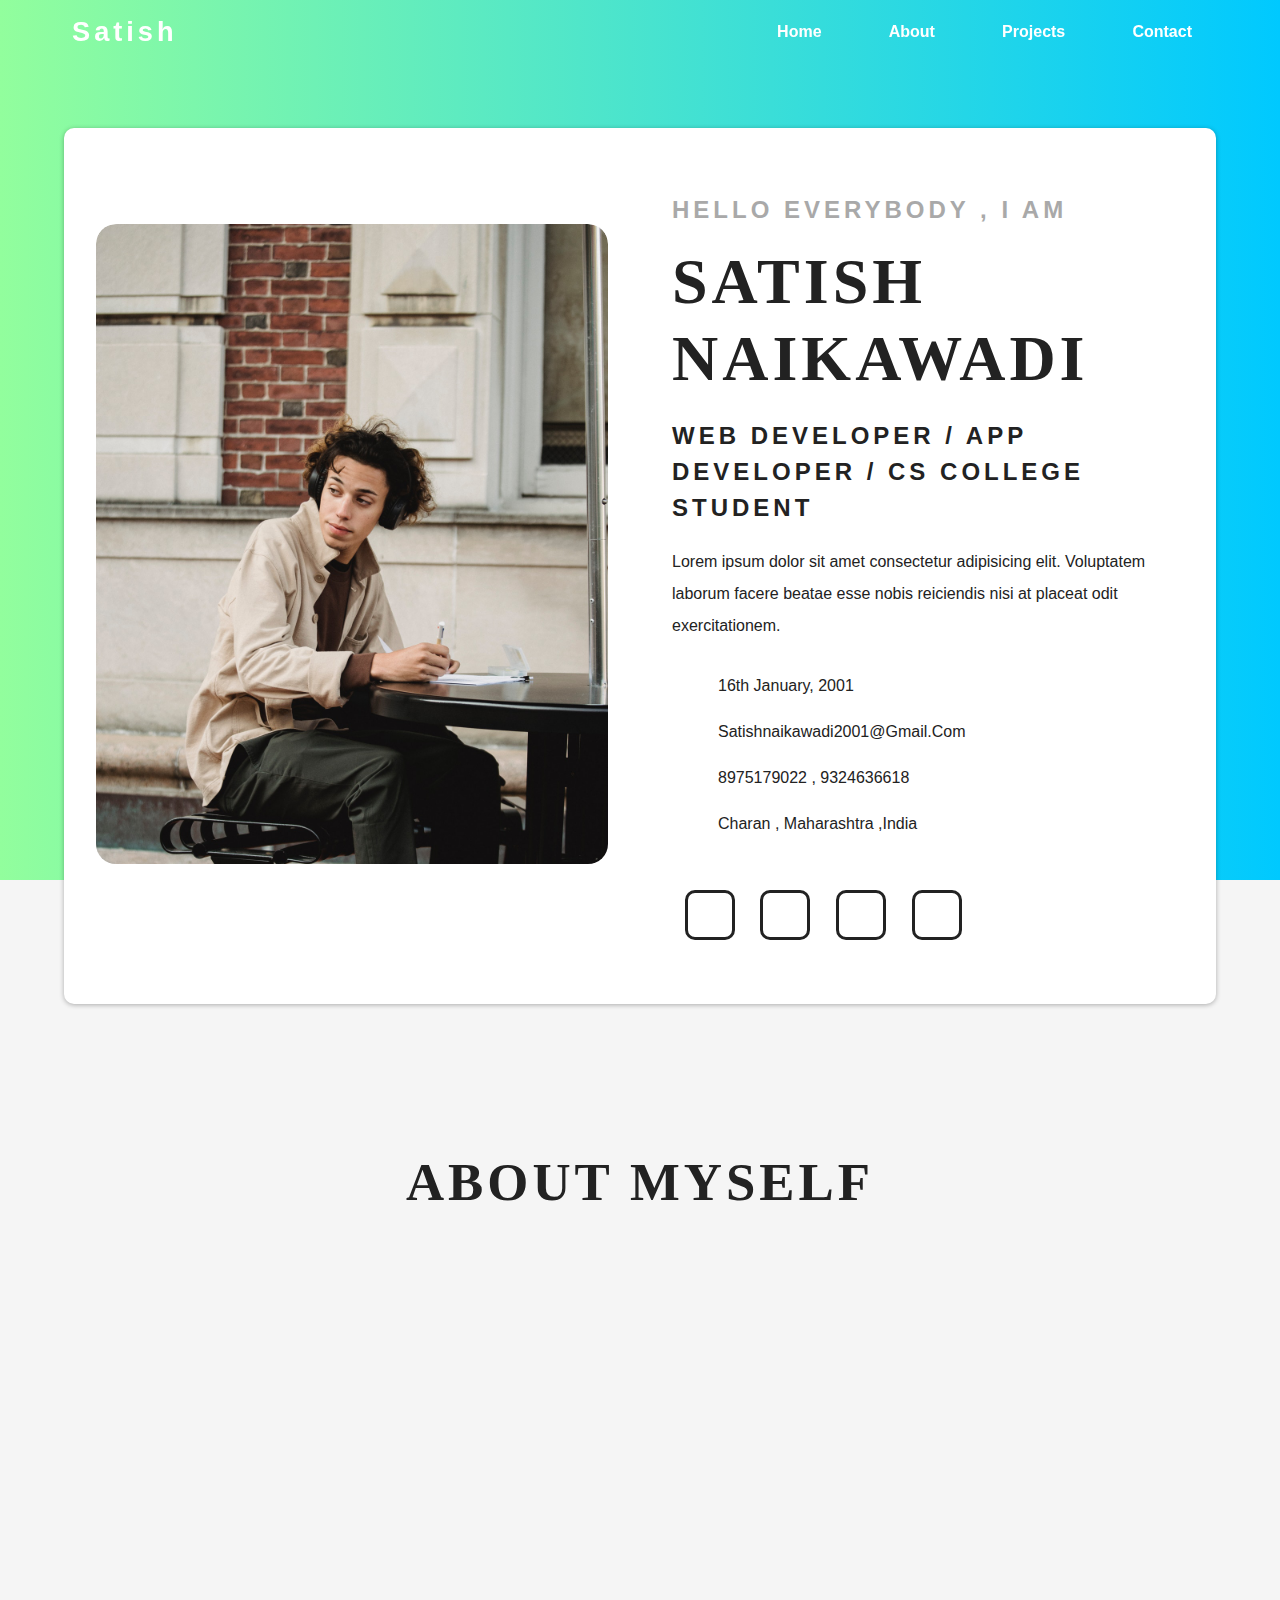
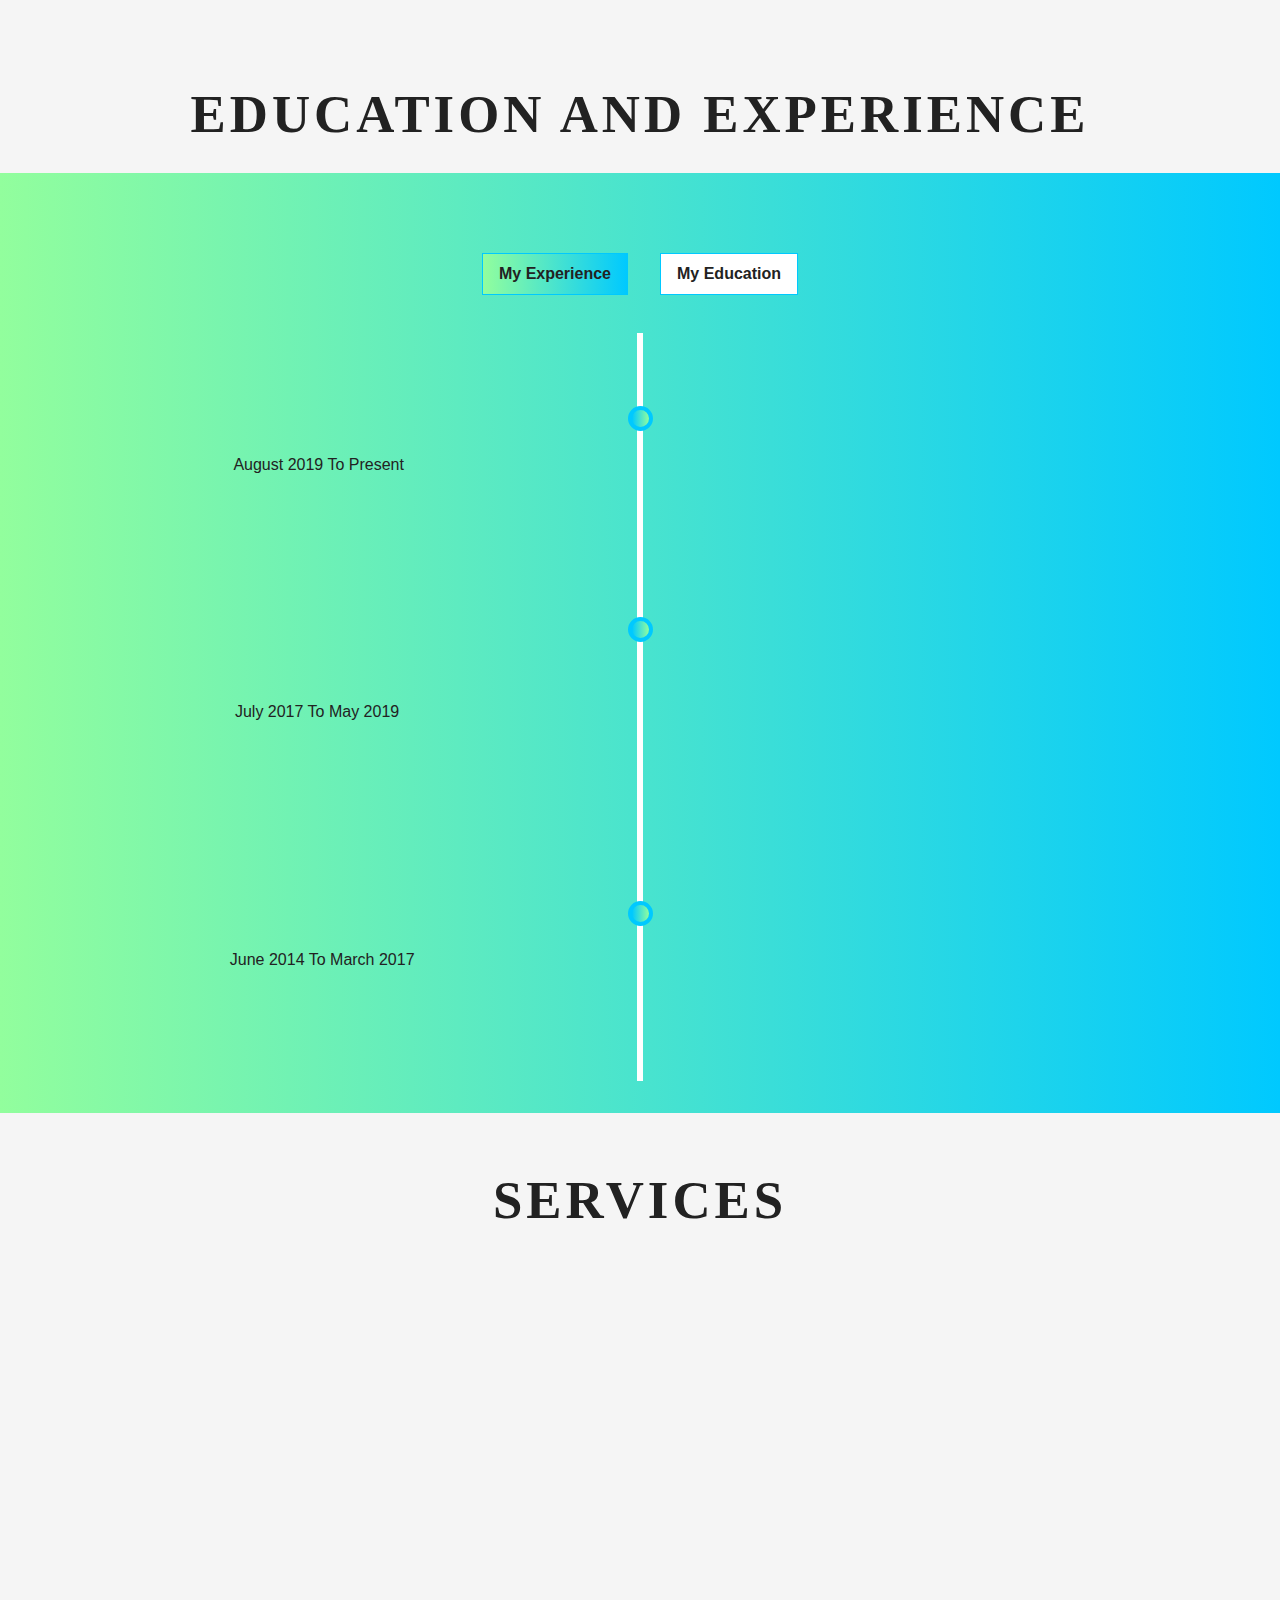
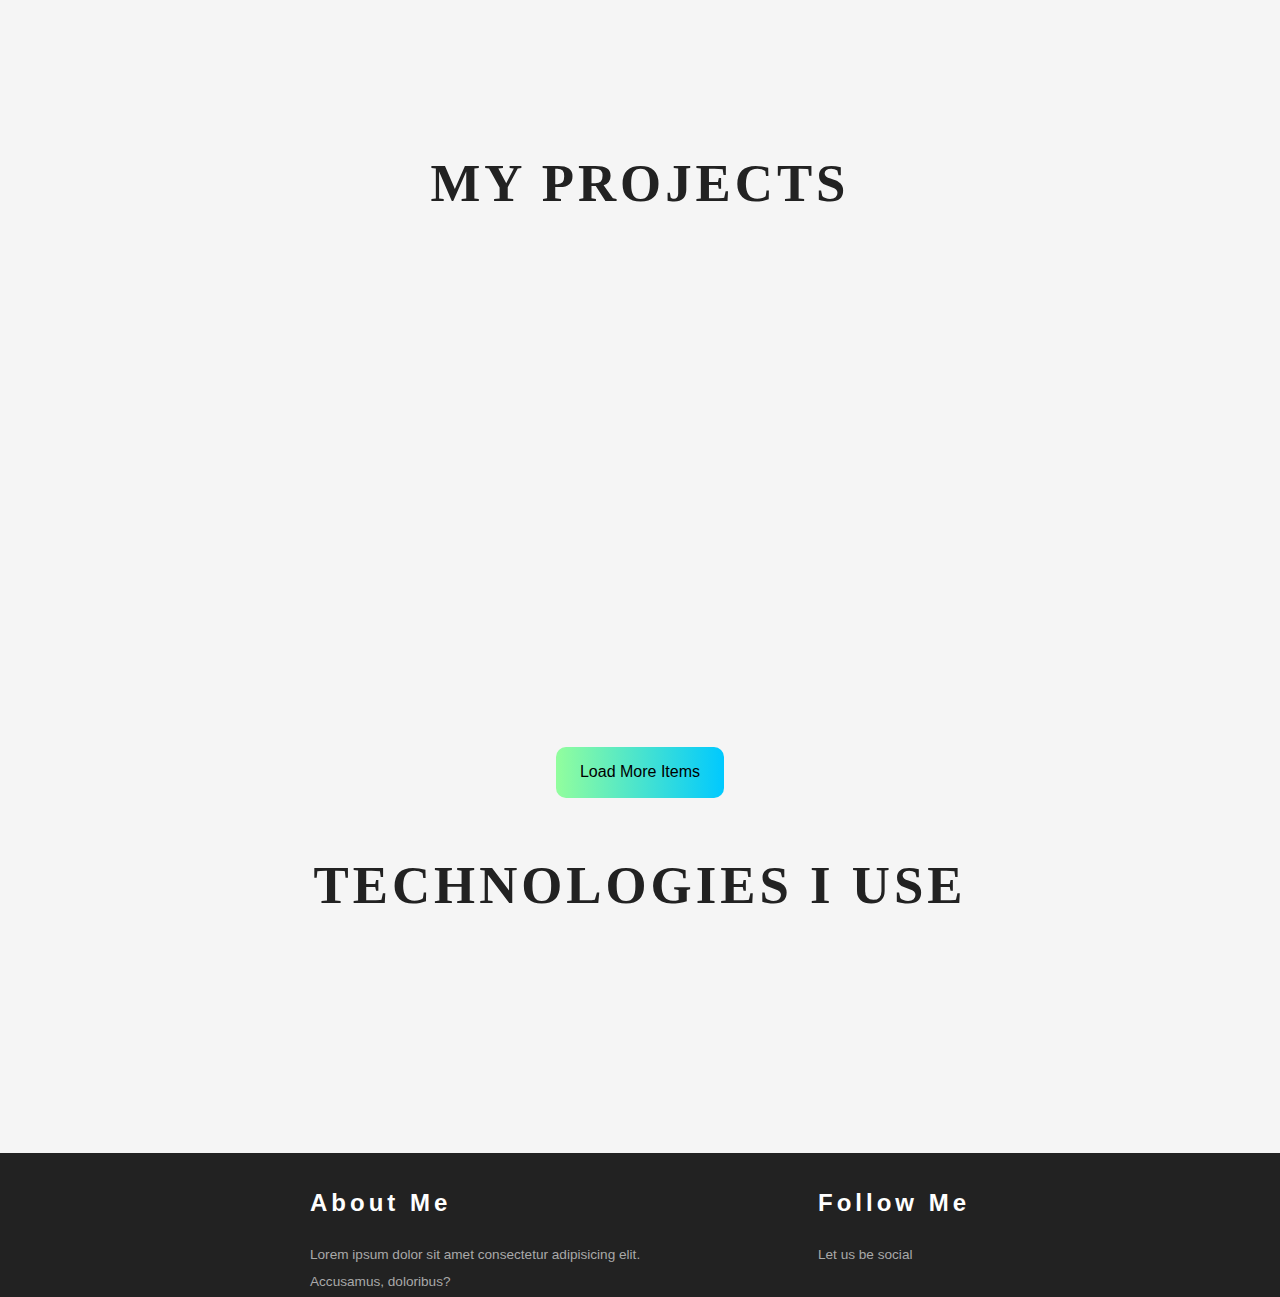
<file: index.html>
<!DOCTYPE html>
<html lang="en">

<head>
    <meta charset="UTF-8">
    <meta name="viewport" content="width=device-width, initial-scale=1.0">
    <link rel="stylesheet" href="css/normalize.css">
    <link rel="stylesheet" href="css/styles.css">
    <link href="https://unpkg.com/aos@2.3.1/dist/aos.css" rel="stylesheet">
    <title>Satish Naikawadi</title>
    <link rel="shortcut icon" href="images/favicon.ico" type="image/x-icon">
</head>

<body onresize="myFunction()">
    <nav class="navbar">
        <span class="nav__logo">
            <a href="/">
                <h2>Satish</h2>
            </a>
        </span>
        <div class="nav__items">
            <a href="/" class="nav__link"> <svg class="nav__link__icon">
                    <use xlink:href="images/sprite.svg#icon-home"></use>
                </svg>Home</a>
            <div class="divider"></div>
            <a href="about.html" class="nav__link"><svg class="nav__link__icon">
                    <use xlink:href="images/sprite.svg#icon-info"></use>
                </svg>About</a>
            <div class="divider"></div>
            <a href="projects.html" class="nav__link"><svg class="nav__link__icon">
                    <use xlink:href="images/sprite.svg#icon-files-empty"></use>
                </svg>Projects</a>
            <div class="divider"></div>
            <a href="contact.html" class="nav__link"><svg class="nav__link__icon">
                    <use xlink:href="images/sprite.svg#icon-phone"></use>
                </svg>Contact</a>
        </div>
        <div id="menu__icon__container">
            <svg class="nav__menu__icon" id="menu">
                <use xlink:href="images/sprite.svg#icon-menu"></use>
            </svg>
        </div>
    </nav>

    <div class="hero__bg"></div>
    <main class="hero">
        <div class="hero__image__container">
            <img class="hero__image" src="images/hero-1.jpg" alt="Satish Naikawadi">
        </div>
        <div class="hero__info">
            <div class="hero__title">
                <h4 class="hero__intro__text">hello everybody , i am</h4>
                <h1>satish naikawadi</h1>
                <h2>Web Developer / App Developer / CS College Student</h2>
            </div>
            <p class="hero__text">
                Lorem ipsum dolor sit amet consectetur adipisicing elit. Voluptatem laborum facere beatae esse nobis
                reiciendis nisi at placeat odit exercitationem.
            </p>
            <ul class="hero__list">
                <li class="hero__list__item">
                    <svg class="hero__list__item__icon">
                        <use xlink:href="images/sprite.svg#icon-calendar"></use>
                    </svg>
                    <span> 16th january, 2001 </span>
                </li>
                <li class="hero__list__item">
                    <svg class="hero__list__item__icon">
                        <use xlink:href="images/sprite.svg#icon-envelop"></use>
                    </svg>
                    <span>satishnaikawadi2001@gmail.com</span>
                </li>
                <li class="hero__list__item">
                    <svg class="hero__list__item__icon">
                        <use xlink:href="images/sprite.svg#icon-phone"></use>
                    </svg>
                    <span>8975179022 , 9324636618</span>
                </li>
                <li class="hero__list__item">
                    <svg class="hero__list__item__icon">
                        <use xlink:href="images/sprite.svg#icon-home"></use>
                    </svg>
                    <span>Charan , maharashtra ,india</span>
                </li>
            </ul>
            <div class="social__icons">
                <svg class="social__icon">
                    <use xlink:href="images/sprite.svg#icon-facebook"></use>
                </svg>
                <svg class="social__icon">
                    <use xlink:href="images/sprite.svg#icon-instagram"></use>
                </svg>
                <svg class="social__icon">
                    <use xlink:href="images/sprite.svg#icon-twitter"></use>
                </svg>
                <svg class="social__icon">
                    <use xlink:href="images/sprite.svg#icon-linkedin2"></use>
                </svg>
            </div>
        </div>
    </main>
    <section class="about section">
        <div class="section__title">
            <h1>about myself</h1>
        </div>
        <div class="section__center">
            <div class="left__half" data-aos="fade-right">
                <p class="about__text">
                    Lorem ipsum dolor sit amet consectetur, adipisicing elit. Earum sit quaerat unde odit reiciendis est
                    quia id dignissimos in esse, veniam quod, maxime cupiditate nam fugiat corporis labore voluptates
                    animi
                </p>
                <div class="about__cards">
                    <div class="about__card">
                        <svg class="about__card__icon">
                            <use xlink:href="images/sprite.svg#icon-files-empty"></use>
                        </svg>
                        <h2 class="about__card__stats">20</h2>
                        <h4 class="about__card__title">total project</h4>
                    </div>
                    <div class="about__card">
                        <svg class="about__card__icon">
                            <use xlink:href="images/sprite.svg#icon-users"></use>
                        </svg>
                        <h2 class="about__card__stats">50</h2>
                        <h4 class="about__card__title">github followers</h4>
                    </div>
                    <div class="about__card">
                        <svg class="about__card__icon">
                            <use xlink:href="images/sprite.svg#icon-files-empty"></use>
                        </svg>
                        <h2 class="about__card__stats">20</h2>
                        <h4 class="about__card__title">total project</h4>
                    </div>
                </div>
            </div>
            <div class="skills right__half" data-aos="fade-left">
                <div class="skill">
                    <h4 class="skill__title">
                        javascript 80%
                    </h4>
                    <div class="skill__progress__bar">
                        <div class="skill__progress__bar__completed"></div>
                    </div>
                </div>
                <div class="skill">
                    <h4 class="skill__title">
                        react JS 90%
                    </h4>
                    <div class="skill__progress__bar">
                        <div class="skill__progress__bar__completed"></div>
                    </div>
                </div>
                <div class="skill">
                    <h4 class="skill__title">
                        flutter 75%
                    </h4>
                    <div class="skill__progress__bar">
                        <div class="skill__progress__bar__completed"></div>
                    </div>
                </div>
                <div class="skill">
                    <h4 class="skill__title">
                        docker 50%
                    </h4>
                    <div class="skill__progress__bar">
                        <div class="skill__progress__bar__completed"></div>
                    </div>
                </div>
                <div class="skill">
                    <h4 class="skill__title">
                        node JS 85%
                    </h4>
                    <div class="skill__progress__bar">
                        <div class="skill__progress__bar__completed"></div>
                    </div>
                </div>
            </div>
        </div>
    </section>
    <section class="section education">
        <div class="section__title">
            <h1>education and experience</h1>
        </div>
        <div id="expEduSec" class="edu__exp__sec">
            <div class="buttons">
                <a id="exp" href="#" class="btn">my experience</a>
                <a id="edu" href="#" class="btn btn--white">my education</a>
            </div>
            <div id="edu__sec" class="education__section">
                <div class="education__item">
                    <p class="timeline">
                        august 2019 to present
                    </p>
                    <div class="timeline__text" data-aos="zoom-in-left">
                        <h2 class="timeline__title">
                            vjti mumbai
                        </h2>
                        <p class="timeline__info">
                            CS Degree Student <br>
                            Web designer and developer
                        </p>
                    </div>
                </div>
                <div class="education__item">
                    <p class="timeline">
                        july 2017 to may 2019
                    </p>
                    <div class="timeline__text" data-aos="zoom-in-left">
                        <h2 class="timeline__title">
                            sicd ichalkaranji
                        </h2>
                        <p class="timeline__info">
                            HSC <br>
                            12th board and competitive exam preparation
                        </p>
                    </div>
                </div>
                <div class="education__item">
                    <p class="timeline">
                        june 2014 to march 2017
                    </p>
                    <div class="timeline__text" data-aos="zoom-in-left">
                        <h2 class="timeline__title">
                            msv satara
                        </h2>
                        <p class="timeline__info">
                            SSC <br>
                            10th board exam preparations
                        </p>
                    </div>
                </div>
            </div>
            <div id="exp__sec" class="experience__section hide">
                <h4>still taking my degree courses , no experirnce of industrial work!!!</h4>
            </div>
        </div>
    </section>
    <section class="section services">
        <div class="section__title">
            <h1>services</h1>
        </div>
        <div class="section__center section__services">
            <div class="service" data-aos="flip-right" data-aos-duration="1000">
                <svg class="service__icon">
                    <use xlink:href="images/sprite.svg#icon-android"></use>
                </svg>
                <div class="service__title">
                    <h2>App Development</h2>
                </div>
                <div class="service__info">
                    <p>Lorem ipsum dolor sit amet consectetur, adipisicing elit. Tempora, iste laborum tenetur
                        exercitationem deserunt perspiciatis nam voluptatum ipsa qui, corporis porro!</p>
                </div>
            </div>
            <div class="service" data-aos="flip-up" data-aos-duration="1000">
                <svg class="service__icon">
                    <use xlink:href="images/sprite.svg#icon-embed2"></use>
                </svg>
                <div class="service__title">
                    <h2>Web Development</h2>
                </div>
                <div class="service__info">
                    <p>Lorem ipsum dolor sit amet consectetur, adipisicing elit. Tempora, iste laborum tenetur
                        exercitationem deserunt perspiciatis nam voluptatum ipsa qui, corporis porro!</p>
                </div>
            </div>
            <div class="service" data-aos="flip-left" data-aos-duration="1000">
                <svg class="service__icon">
                    <use xlink:href="images/sprite.svg#icon-pencil"></use>
                </svg>
                <div class="service__title">
                    <h2>UI/UX Design</h2>
                </div>
                <div class="service__info">
                    <p>Lorem ipsum dolor sit amet consectetur, adipisicing elit. Tempora, iste laborum tenetur
                        exercitationem deserunt perspiciatis nam voluptatum ipsa qui, corporis porro!</p>
                </div>
            </div>
        </div>
    </section>
    <section class="projects section">
        <div class="section__title">
            <h1>my projects</h1>
        </div>
        <div class="section__center projects__section">
            <div class="project" data-aos="zoom-in-up">
                <div class="project__img__container">
                    <img src="images/project-1.jpg" alt="Ecommerce App" class="project__image">
                    <svg class="project__icon">
                        <use xlink:href="images/sprite.svg#icon-eye"></use>
                    </svg>
                </div>
                <h2 class="project__title">
                    ecommerce app
                </h2>
                <p class="project__category">
                    mobile app development
                </p>
            </div>
            <div class="project" data-aos="zoom-in-up">
                <div class="project__img__container">
                    <img src="images/project-2.jpg" alt="Penetration Testing" class="project__image">
                    <svg class="project__icon">
                        <use xlink:href="images/sprite.svg#icon-eye"></use>
                    </svg>
                </div>
                <h2 class="project__title">
                    Penetration Testing
                </h2>
                <p class="project__category">
                    ethical hacking
                </p>
            </div>
            <div class="project" data-aos="zoom-in-up">
                <div class="project__img__container">
                    <img src="images/project-3.jpg" alt="Realtime Chatting Web App" class="project__image">
                    <svg class="project__icon">
                        <use xlink:href="images/sprite.svg#icon-eye"></use>
                    </svg>
                </div>
                <h2 class="project__title">
                    Realtime Chatting Web App
                </h2>
                <p class="project__category">
                    web development
                </p>
            </div>
        </div>
        <div class="btn__container"><button class="mainBtn" type='button'>load more items</button></div>
    </section>
    <section class="technologies section">
        <div class="section__title">
            <h1>technologies i use</h1>
        </div>
        <div class="section__center tech__section">
            <svg class="tech__icon">
                <use xlink:href="images/sprite.svg#icon-react"></use>
            </svg>
            <svg class="tech__icon">
                <use xlink:href="images/sprite.svg#icon-express"></use>
            </svg>
            <svg class="tech__icon">
                <use xlink:href="images/sprite.svg#icon-mongo"></use>
            </svg>
            <svg class="tech__icon">
                <use xlink:href="images/sprite.svg#icon-node"></use>
            </svg>
            <svg class="tech__icon">
                <use xlink:href="images/sprite.svg#icon-docker"></use>
            </svg>
            <svg class="tech__icon">
                <use xlink:href="images/sprite.svg#icon-psql"></use>
            </svg>
            <svg class="tech__icon">
                <use xlink:href="images/sprite.svg#icon-html"></use>
            </svg>
            <svg class="tech__icon">
                <use xlink:href="images/sprite.svg#icon-css"></use>
            </svg>
            <svg class="tech__icon">
                <use xlink:href="images/sprite.svg#icon-sass"></use>
            </svg>
            <svg class="tech__icon">
                <use xlink:href="images/sprite.svg#icon-js"></use>
            </svg>
            <svg class="tech__icon">
                <use xlink:href="images/sprite.svg#icon-ts"></use>
            </svg>
            <svg class="tech__icon">
                <use xlink:href="images/sprite.svg#icon-electron"></use>
            </svg>
            <svg class="tech__icon">
                <use xlink:href="images/sprite.svg#icon-flutter"></use>
            </svg>
            <svg class="tech__icon">
                <use xlink:href="images/sprite.svg#icon-redis"></use>
            </svg>
            <svg class="tech__icon">
                <use xlink:href="images/sprite.svg#icon-kubernetes"></use>
            </svg>
            <svg class="tech__icon">
                <use xlink:href="images/sprite.svg#icon-linux"></use>
            </svg>
            <svg class="tech__icon">
                <use xlink:href="images/sprite.svg#icon-webpack"></use>
            </svg>
            <svg class="tech__icon">
                <use xlink:href="images/sprite.svg#icon-python"></use>
            </svg>
            <svg class="tech__icon">
                <use xlink:href="images/sprite.svg#icon-django"></use>
            </svg>
            <svg class="tech__icon">
                <use xlink:href="images/sprite.svg#icon-flask"></use>
            </svg>
        </div>
    </section>
    <footer class="footer">
        <div class="footer__center">
            <section class="footer__about">
                <h4>about me</h4>
                <p>Lorem ipsum dolor sit amet consectetur adipisicing elit. Accusamus, doloribus?</p>
                <p>Copyright &copy; 2021 All rights reserved</p>
            </section>
            <section class="social">
                <h4>follow me</h4>
                <p>Let us be social</p>
                <div class="footer__social__icons">
                    <svg class="footer__social__icon">
                        <use xlink:href="images/sprite.svg#icon-facebook"></use>
                    </svg>
                    <svg class="footer__social__icon">
                        <use xlink:href="images/sprite.svg#icon-instagram"></use>
                    </svg>
                    <svg class="footer__social__icon">
                        <use xlink:href="images/sprite.svg#icon-twitter"></use>
                    </svg>
                    <svg class="footer__social__icon">
                        <use xlink:href="images/sprite.svg#icon-linkedin2"></use>
                    </svg>
                </div>
            </section>
        </div>
    </footer>
    <script src="app.js"></script>
    <script src="https://unpkg.com/aos@2.3.1/dist/aos.js"></script>
    <script>
        AOS.init();
    </script>
</body>

</html>
</file>
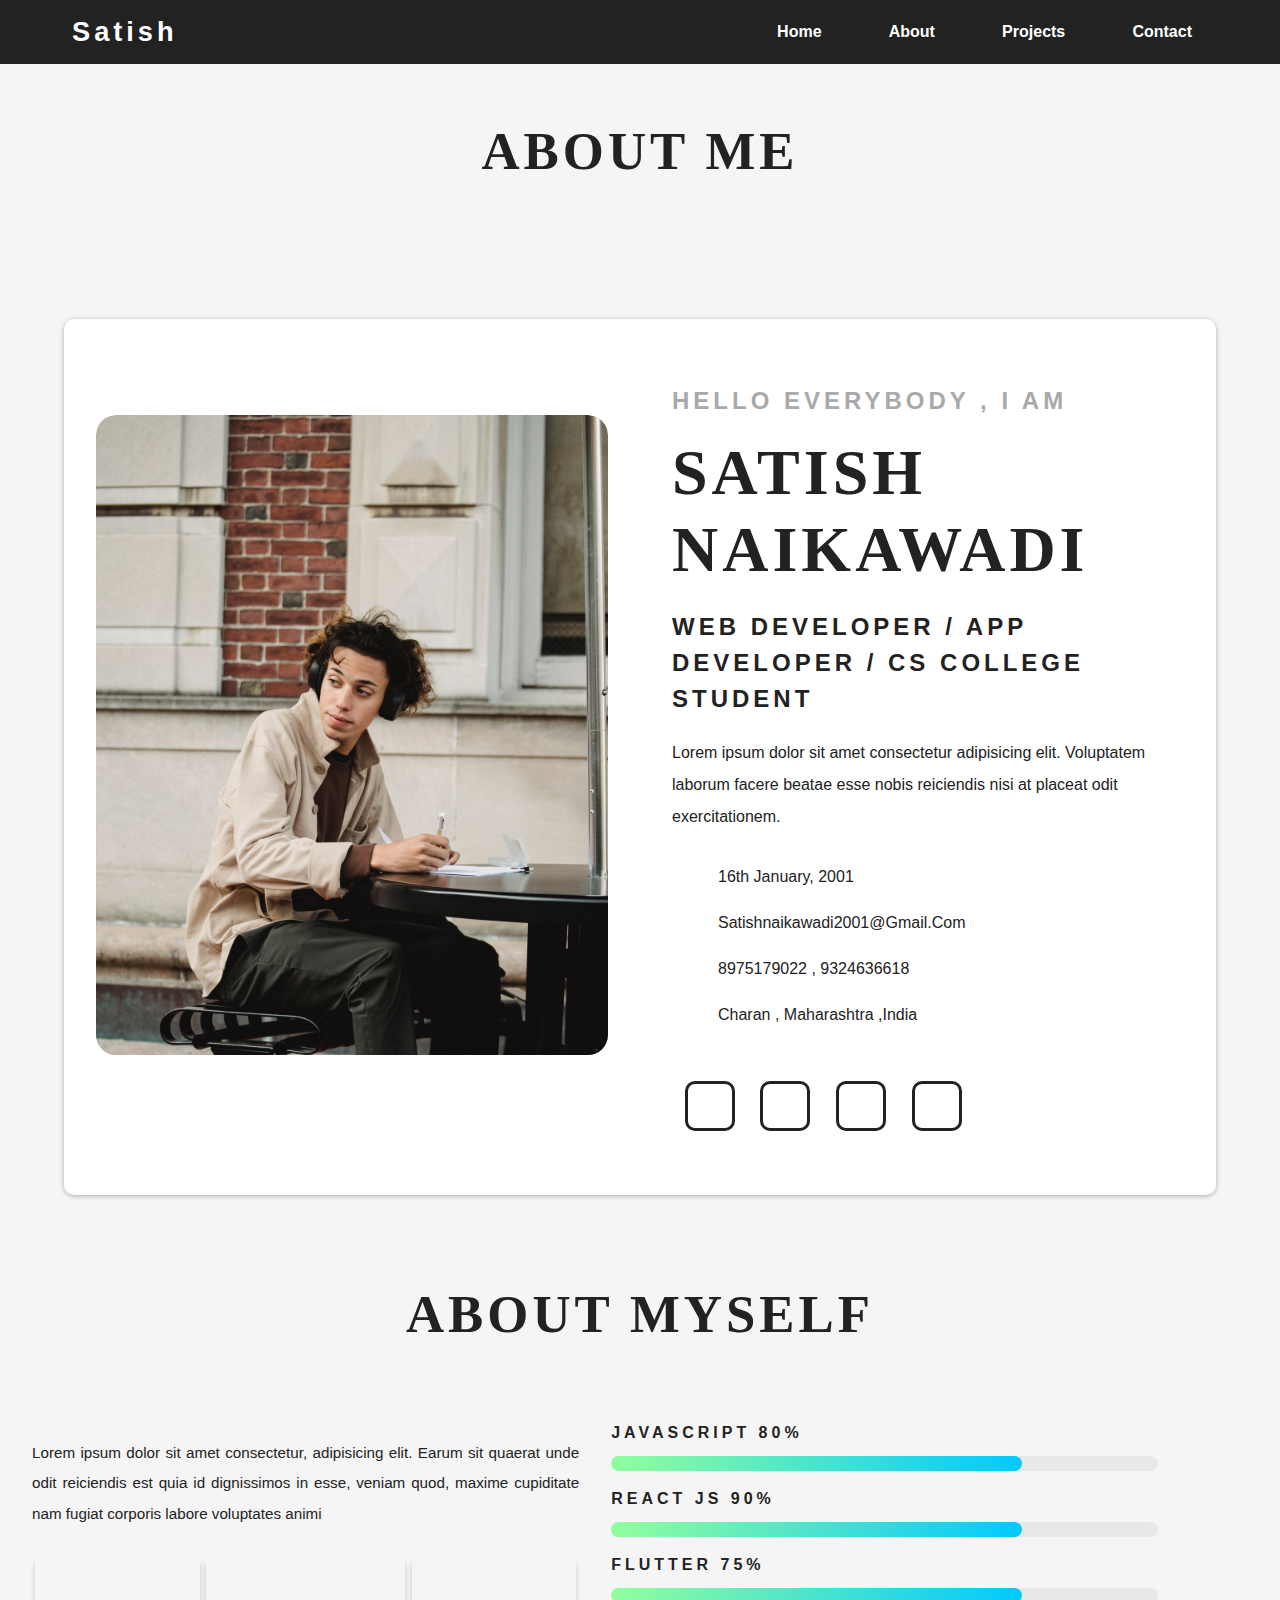
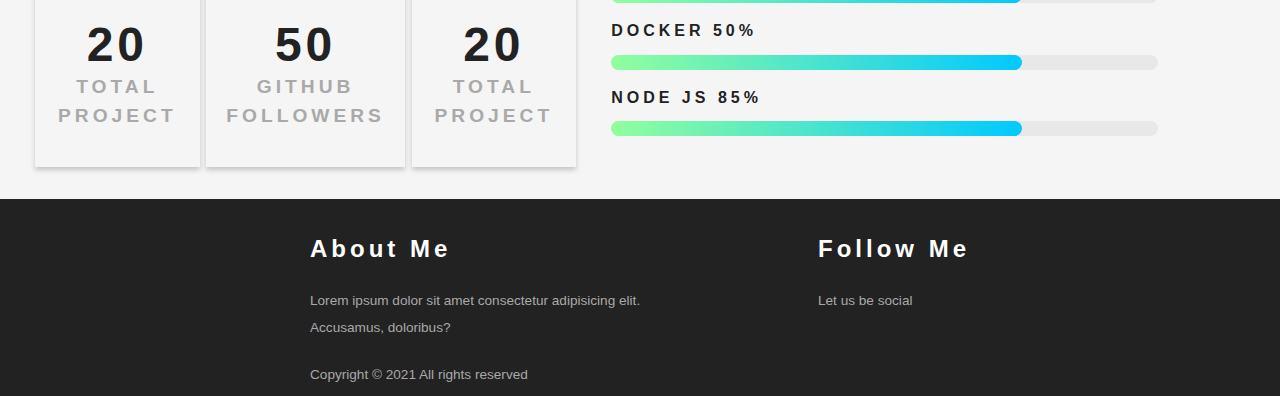
<file: about.html>
<!DOCTYPE html>
<html lang="en">

<head>
    <meta charset="UTF-8">
    <meta http-equiv="X-UA-Compatible" content="IE=edge">
    <meta name="viewport" content="width=device-width, initial-scale=1.0">
    <title>About Me</title>
    <link rel="stylesheet" href="css/normalize.css">
    <link rel="stylesheet" href="css/styles.css">
    <link rel="stylesheet" href="css/about.css">
    <link rel="shortcut icon" href="images/favicon.ico" type="image/x-icon">
</head>

<body onresize="myFunction()">
    <nav class="navbar">
        <span class="nav__logo">
            <a href="/">
                <h2>Satish</h2>
            </a>
        </span>
        <div class="nav__items">
            <a href="/" class="nav__link"> <svg class="nav__link__icon">
                    <use xlink:href="images/sprite.svg#icon-home"></use>
                </svg>Home</a>
            <div class="divider"></div>
            <a href="about.html" class="nav__link"><svg class="nav__link__icon">
                    <use xlink:href="images/sprite.svg#icon-info"></use>
                </svg>About</a>
            <div class="divider"></div>
            <a href="projects.html" class="nav__link"><svg class="nav__link__icon">
                    <use xlink:href="images/sprite.svg#icon-files-empty"></use>
                </svg>Projects</a>
            <div class="divider"></div>
            <a href="contact.html" class="nav__link"><svg class="nav__link__icon">
                    <use xlink:href="images/sprite.svg#icon-phone"></use>
                </svg>Contact</a>
        </div>
        <div id="menu__icon__container">
            <svg class="nav__menu__icon" id="menu">
                <use xlink:href="images/sprite.svg#icon-menu"></use>
            </svg>
        </div>
    </nav>

    <main>
        <div class="page__title">
            <h1>About Me</h1>
        </div>
        <div class="hero">
            <div class="hero__image__container">
                <img class="hero__image" src="images/hero-1.jpg" alt="Satish Naikawadi">
            </div>
            <div class="hero__info">
                <div class="hero__title">
                    <h4 class="hero__intro__text">hello everybody , i am</h4>
                    <h1>satish naikawadi</h1>
                    <h2>Web Developer / App Developer / CS College Student</h2>
                </div>
                <p class="hero__text">
                    Lorem ipsum dolor sit amet consectetur adipisicing elit. Voluptatem laborum facere beatae esse nobis
                    reiciendis nisi at placeat odit exercitationem.
                </p>
                <ul class="hero__list">
                    <li class="hero__list__item">
                        <svg class="hero__list__item__icon">
                            <use xlink:href="images/sprite.svg#icon-calendar"></use>
                        </svg>
                        <span> 16th january, 2001 </span>
                    </li>
                    <li class="hero__list__item">
                        <svg class="hero__list__item__icon">
                            <use xlink:href="images/sprite.svg#icon-envelop"></use>
                        </svg>
                        <span>satishnaikawadi2001@gmail.com</span>
                    </li>
                    <li class="hero__list__item">
                        <svg class="hero__list__item__icon">
                            <use xlink:href="images/sprite.svg#icon-phone"></use>
                        </svg>
                        <span>8975179022 , 9324636618</span>
                    </li>
                    <li class="hero__list__item">
                        <svg class="hero__list__item__icon">
                            <use xlink:href="images/sprite.svg#icon-home"></use>
                        </svg>
                        <span>Charan , maharashtra ,india</span>
                    </li>
                </ul>
                <div class="social__icons">
                    <svg class="social__icon">
                        <use xlink:href="images/sprite.svg#icon-facebook"></use>
                    </svg>
                    <svg class="social__icon">
                        <use xlink:href="images/sprite.svg#icon-instagram"></use>
                    </svg>
                    <svg class="social__icon">
                        <use xlink:href="images/sprite.svg#icon-twitter"></use>
                    </svg>
                    <svg class="social__icon">
                        <use xlink:href="images/sprite.svg#icon-linkedin2"></use>
                    </svg>
                </div>
            </div>
        </div>


        <div class="section__title">
            <h1>about myself</h1>
        </div>
        <div class="section__center">
            <div class="left__half">
                <p class="about__text">
                    Lorem ipsum dolor sit amet consectetur, adipisicing elit. Earum sit quaerat unde odit reiciendis est
                    quia id dignissimos in esse, veniam quod, maxime cupiditate nam fugiat corporis labore voluptates
                    animi
                </p>
                <div class="about__cards">
                    <div class="about__card">
                        <svg class="about__card__icon">
                            <use xlink:href="images/sprite.svg#icon-files-empty"></use>
                        </svg>
                        <h2 class="about__card__stats">20</h2>
                        <h4 class="about__card__title">total project</h4>
                    </div>
                    <div class="about__card">
                        <svg class="about__card__icon">
                            <use xlink:href="images/sprite.svg#icon-users"></use>
                        </svg>
                        <h2 class="about__card__stats">50</h2>
                        <h4 class="about__card__title">github followers</h4>
                    </div>
                    <div class="about__card">
                        <svg class="about__card__icon">
                            <use xlink:href="images/sprite.svg#icon-files-empty"></use>
                        </svg>
                        <h2 class="about__card__stats">20</h2>
                        <h4 class="about__card__title">total project</h4>
                    </div>
                </div>
            </div>
            <div class="skills right__half">
                <div class="skill">
                    <h4 class="skill__title">
                        javascript 80%
                    </h4>
                    <div class="skill__progress__bar">
                        <div class="skill__progress__bar__completed"></div>
                    </div>
                </div>
                <div class="skill">
                    <h4 class="skill__title">
                        react JS 90%
                    </h4>
                    <div class="skill__progress__bar">
                        <div class="skill__progress__bar__completed"></div>
                    </div>
                </div>
                <div class="skill">
                    <h4 class="skill__title">
                        flutter 75%
                    </h4>
                    <div class="skill__progress__bar">
                        <div class="skill__progress__bar__completed"></div>
                    </div>
                </div>
                <div class="skill">
                    <h4 class="skill__title">
                        docker 50%
                    </h4>
                    <div class="skill__progress__bar">
                        <div class="skill__progress__bar__completed"></div>
                    </div>
                </div>
                <div class="skill">
                    <h4 class="skill__title">
                        node JS 85%
                    </h4>
                    <div class="skill__progress__bar">
                        <div class="skill__progress__bar__completed"></div>
                    </div>
                </div>
            </div>
        </div>
    </main>





    <footer class="footer">
        <div class="footer__center">
            <section class="footer__about">
                <h4>about me</h4>
                <p>Lorem ipsum dolor sit amet consectetur adipisicing elit. Accusamus, doloribus?</p>
                <p>Copyright &copy; 2021 All rights reserved</p>
            </section>
            <section class="social">
                <h4>follow me</h4>
                <p>Let us be social</p>
                <div class="footer__social__icons">
                    <svg class="footer__social__icon">
                        <use xlink:href="images/sprite.svg#icon-facebook"></use>
                    </svg>
                    <svg class="footer__social__icon">
                        <use xlink:href="images/sprite.svg#icon-instagram"></use>
                    </svg>
                    <svg class="footer__social__icon">
                        <use xlink:href="images/sprite.svg#icon-twitter"></use>
                    </svg>
                    <svg class="footer__social__icon">
                        <use xlink:href="images/sprite.svg#icon-linkedin2"></use>
                    </svg>
                </div>
            </section>
        </div>
    </footer>
    <script src="app.js"></script>
</body>

</html>
</file>
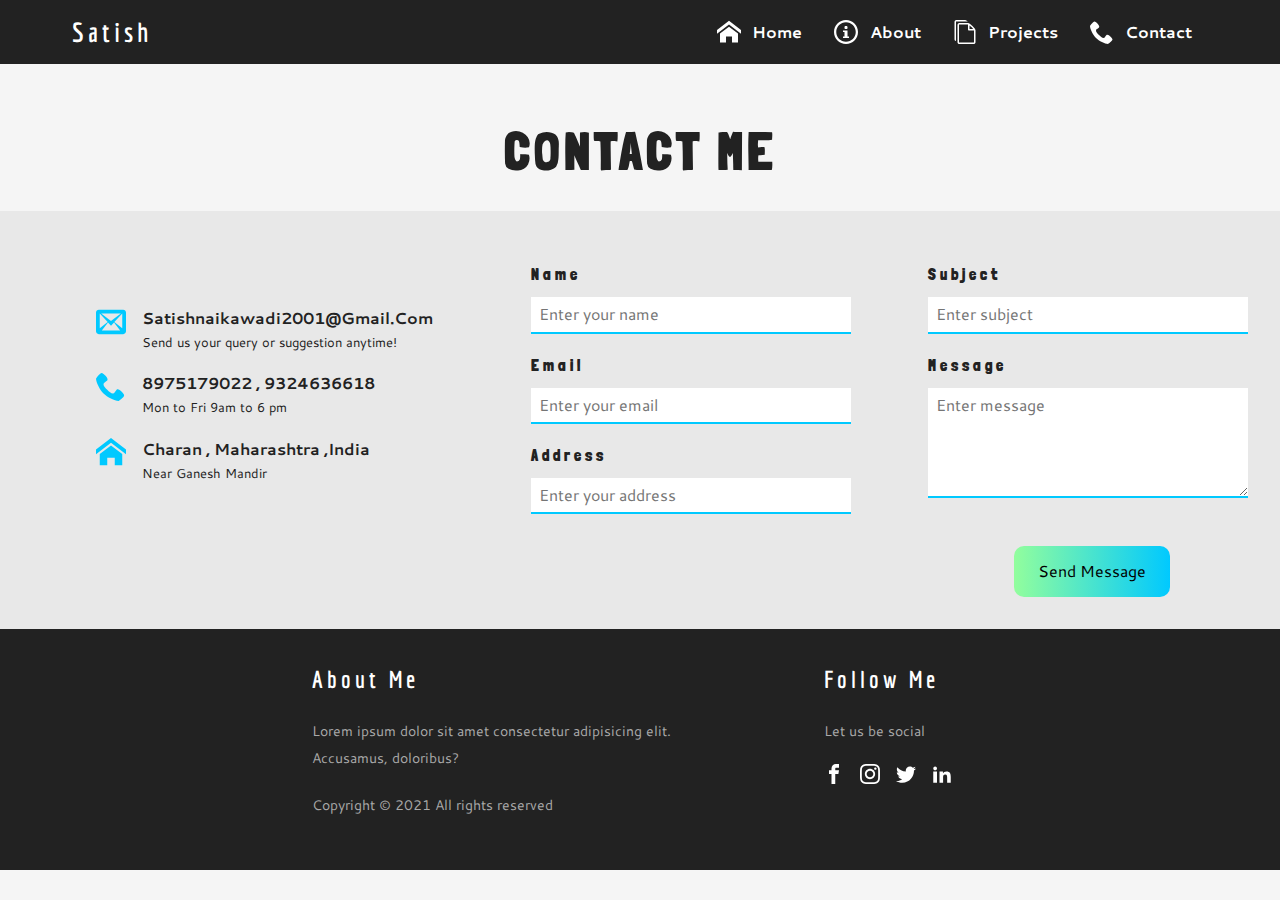
<file: contact.html>
<!DOCTYPE html>
<html lang="en">

<head>
    <meta charset="UTF-8">
    <meta http-equiv="X-UA-Compatible" content="IE=edge">
    <meta name="viewport" content="width=device-width, initial-scale=1.0">
    <title>Contact Me</title>
    <link rel="stylesheet" href="css/normalize.css">
    <link rel="stylesheet" href="css/styles.css">
    <link rel="stylesheet" href="css/contact.css">
    <link rel="shortcut icon" href="images/favicon.ico" type="image/x-icon">
</head>

<body onresize="myFunction()" id="page__container">
    <div class="page__content__wrong">
        <nav class="navbar">
            <span class="nav__logo">
                <a href="/">
                    <h2>Satish</h2>
                </a>
            </span>
            <div class="nav__items">
                <a href="/" class="nav__link"> <svg class="nav__link__icon">
                        <use xlink:href="images/sprite.svg#icon-home"></use>
                    </svg>Home</a>
                <div class="divider"></div>
                <a href="about.html" class="nav__link"><svg class="nav__link__icon">
                        <use xlink:href="images/sprite.svg#icon-info"></use>
                    </svg>About</a>
                <div class="divider"></div>
                <a href="projects.html" class="nav__link"><svg class="nav__link__icon">
                        <use xlink:href="images/sprite.svg#icon-files-empty"></use>
                    </svg>Projects</a>
                <div class="divider"></div>
                <a href="contact.html" class="nav__link"><svg class="nav__link__icon">
                        <use xlink:href="images/sprite.svg#icon-phone"></use>
                    </svg>Contact</a>
            </div>
            <div id="menu__icon__container">
                <svg class="nav__menu__icon" id="menu">
                    <use xlink:href="images/sprite.svg#icon-menu"></use>
                </svg>
            </div>
        </nav>
    </div>


    <main class="page__container">
        <div class="page__title">
            <h1>Contact me</h1>
        </div>
        <div class="page__content">
            <ul class="hero__list">
                <li class="hero__list__item">
                    <svg class="hero__list__item__icon">
                        <use xlink:href="images/sprite.svg#icon-envelop"></use>
                    </svg>
                    <div class="list__text">
                        <span>satishnaikawadi2001@gmail.com</span>
                        <p>Send us your query or suggestion anytime!</p>
                    </div>
                    <!-- <p>Send me your query or suggestion anytime!</p> -->
                </li>
                <li class="hero__list__item">
                    <svg class="hero__list__item__icon">
                        <use xlink:href="images/sprite.svg#icon-phone"></use>
                    </svg>
                    <div class="list__text">
                        <span>8975179022 , 9324636618</span>
                        <p>Mon to Fri 9am to 6 pm
                        </p>
                    </div>
                </li>
                <li class="hero__list__item">
                    <svg class="hero__list__item__icon">
                        <use xlink:href="images/sprite.svg#icon-home"></use>
                    </svg>
                    <div class="list__text">
                        <span>Charan , maharashtra ,india</span>
                        <p>Near Ganesh Mandir</p>
                    </div>
                </li>
            </ul>
            <form action="https://formspree.io/f/xzbkwjnz" class="form" method="POST">
                <div class="first__half__form">
                    <div class="form__group">
                        <label for="name">Name</label>
                        <input required type="text" class="form__control" placeholder="Enter your name" name="name">
                    </div>
                    <div class="form__group">
                        <label for="email">Email</label>
                        <input required type="email" class="form__control" placeholder="Enter your email" name="email">
                    </div>
                    <div class="form__group">
                        <label for="address">Address</label>
                        <input required type="text" class="form__control" placeholder="Enter your address"
                            name="address">
                    </div>
                </div>
                <div class="second__half__form">
                    <div class="form__group">
                        <label for="subject">Subject</label>
                        <input required type="text" class="form__control" placeholder="Enter subject" name="subject">
                    </div>
                    <div class="form__group">
                        <label for="message">Message</label>
                        <textarea required rows="5" class="form__control" placeholder="Enter message"
                            name="message"></textarea>
                    </div>
                </div>
                <button class="mainBtn" type='submit'>send message</button>
            </form>
        </div>
    </main>



    <footer class="footer">
        <div class="footer__center">
            <section class="footer__about">
                <h4>about me</h4>
                <p>Lorem ipsum dolor sit amet consectetur adipisicing elit. Accusamus, doloribus?</p>
                <p>Copyright &copy; 2021 All rights reserved</p>
            </section>
            <section class="social">
                <h4>follow me</h4>
                <p>Let us be social</p>
                <div class="footer__social__icons">
                    <svg class="footer__social__icon">
                        <use xlink:href="images/sprite.svg#icon-facebook"></use>
                    </svg>
                    <svg class="footer__social__icon">
                        <use xlink:href="images/sprite.svg#icon-instagram"></use>
                    </svg>
                    <svg class="footer__social__icon">
                        <use xlink:href="images/sprite.svg#icon-twitter"></use>
                    </svg>
                    <svg class="footer__social__icon">
                        <use xlink:href="images/sprite.svg#icon-linkedin2"></use>
                    </svg>
                </div>
            </section>
        </div>
    </footer>
    <script src="app.js"></script>
</body>

</html>
</file>
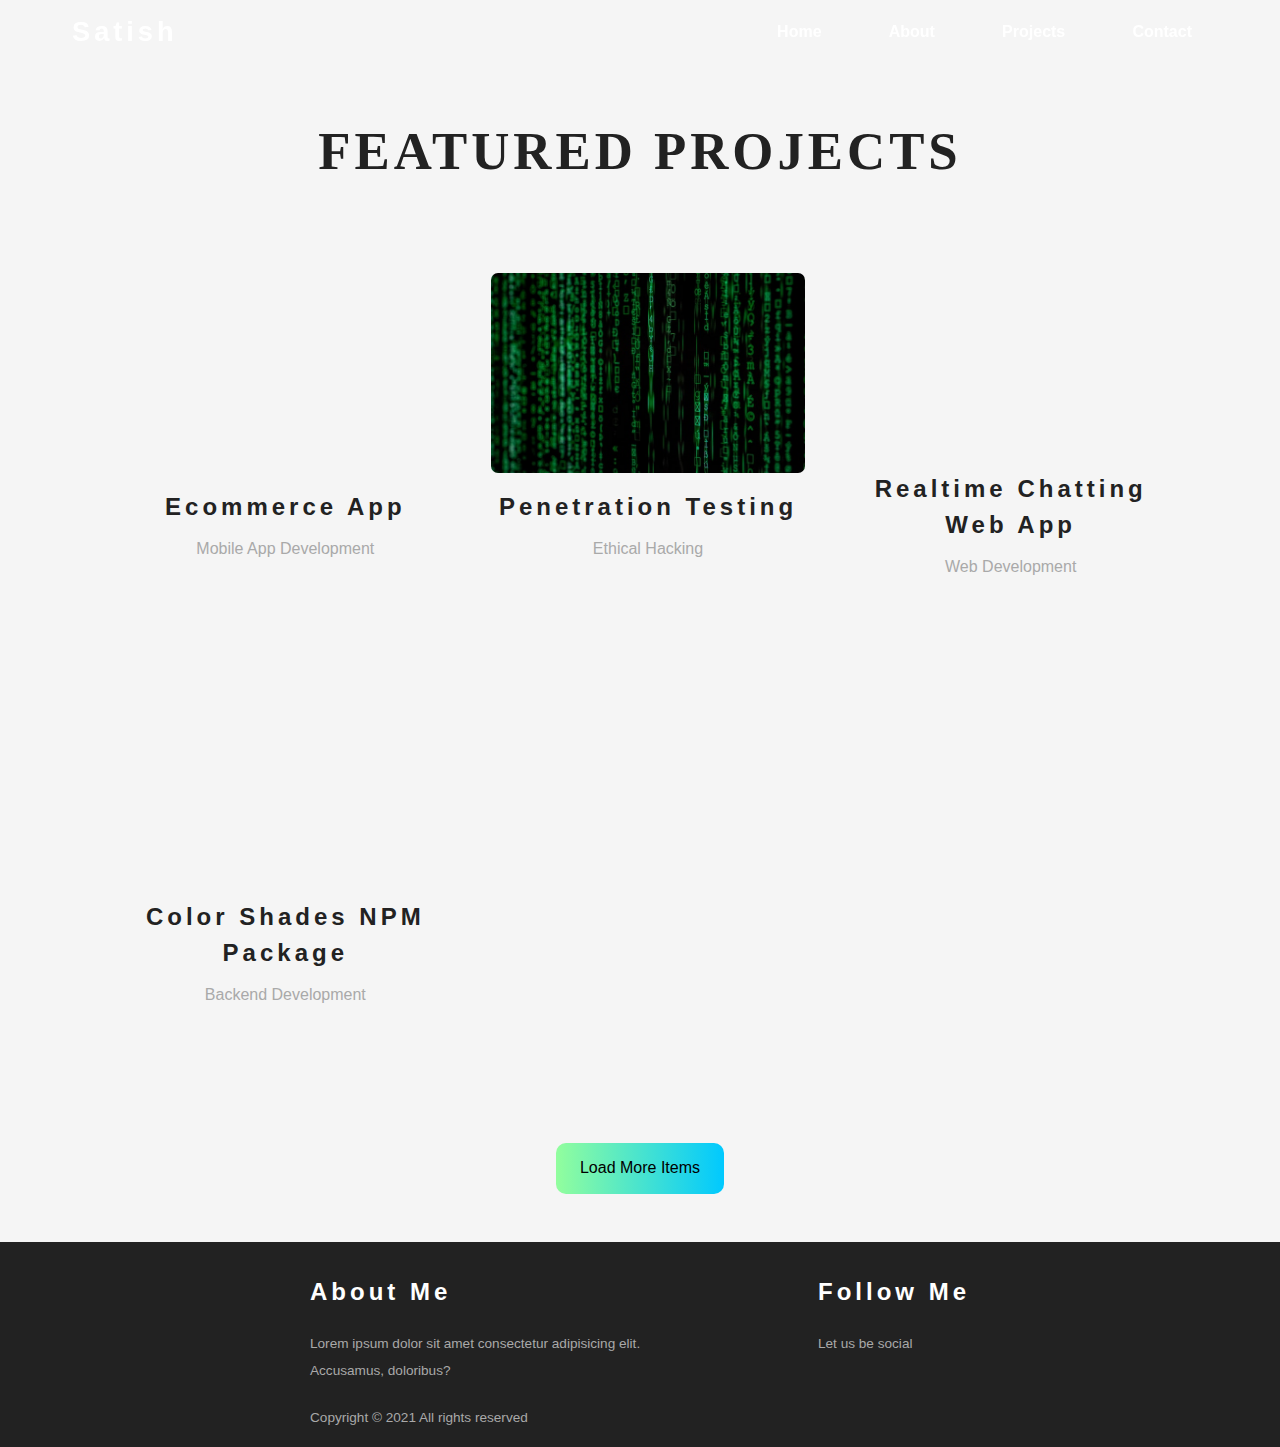
<file: projects.html>
<!DOCTYPE html>
<html lang="en">

<head>
    <meta charset="UTF-8">
    <meta http-equiv="X-UA-Compatible" content="IE=edge">
    <meta name="viewport" content="width=device-width, initial-scale=1.0">
    <title>My Projects</title>
    <link rel="stylesheet" href="css/normalize.css">
    <link rel="stylesheet" href="css/styles.css">
    <link rel="stylesheet" href="css/projects.css">
    <link rel="shortcut icon" href="images/favicon.ico" type="image/x-icon">
</head>

<body onresize="myFunction()">
    <nav class="navbar">
        <span class="nav__logo">
            <a href="/">
                <h2>Satish</h2>
            </a>
        </span>
        <div class="nav__items">
            <a href="/" class="nav__link"> <svg class="nav__link__icon">
                    <use xlink:href="images/sprite.svg#icon-home"></use>
                </svg>Home</a>
            <div class="divider"></div>
            <a href="about.html" class="nav__link"><svg class="nav__link__icon">
                    <use xlink:href="images/sprite.svg#icon-info"></use>
                </svg>About</a>
            <div class="divider"></div>
            <a href="projects.html" class="nav__link"><svg class="nav__link__icon">
                    <use xlink:href="images/sprite.svg#icon-files-empty"></use>
                </svg>Projects</a>
            <div class="divider"></div>
            <a href="contact.html" class="nav__link"><svg class="nav__link__icon">
                    <use xlink:href="images/sprite.svg#icon-phone"></use>
                </svg>Contact</a>
        </div>
        <div id="menu__icon__container">
            <svg class="nav__menu__icon" id="menu">
                <use xlink:href="images/sprite.svg#icon-menu"></use>
            </svg>
        </div>
    </nav>

    <main class="projects__page">
        <div class="page__title">
            <h1>featured projects</h1>
        </div>


        <div class="section__center projects__section">
            <div class="project">
                <div class="project__img__container">
                    <img src="images/project-1.jpg" alt="Ecommerce App" class="project__image">
                    <svg class="project__icon">
                        <use xlink:href="images/sprite.svg#icon-eye"></use>
                    </svg>
                </div>
                <h2 class="project__title">
                    ecommerce app
                </h2>
                <p class="project__category">
                    mobile app development
                </p>
            </div>
            <div class="project">
                <div class="project__img__container">
                    <img src="images/project-2.jpg" alt="Penetration Testing" class="project__image">
                    <svg class="project__icon">
                        <use xlink:href="images/sprite.svg#icon-eye"></use>
                    </svg>
                </div>
                <h2 class="project__title">
                    Penetration Testing
                </h2>
                <p class="project__category">
                    ethical hacking
                </p>
            </div>
            <div class="project">
                <div class="project__img__container">
                    <img src="images/project-3.jpg" alt="Realtime Chatting Web App" class="project__image">
                    <svg class="project__icon">
                        <use xlink:href="images/sprite.svg#icon-eye"></use>
                    </svg>
                </div>
                <h2 class="project__title">
                    Realtime Chatting Web App
                </h2>
                <p class="project__category">
                    web development
                </p>
            </div>
            <div class="project">
                <div class="project__img__container">
                    <img src="images/project-4.jpg" alt="NPM Package" class="project__image">
                    <svg class="project__icon">
                        <use xlink:href="images/sprite.svg#icon-eye"></use>
                    </svg>
                </div>
                <h2 class="project__title">
                    Color Shades NPM Package
                </h2>
                <p class="project__category">
                    Backend Development
                </p>
            </div>
        </div>
        <div class="btn__container"><button class="mainBtn" type='button'>load more items</button></div>

    </main>


    <footer class="footer">
        <div class="footer__center">
            <section class="footer__about">
                <h4>about me</h4>
                <p>Lorem ipsum dolor sit amet consectetur adipisicing elit. Accusamus, doloribus?</p>
                <p>Copyright &copy; 2021 All rights reserved</p>
            </section>
            <section class="social">
                <h4>follow me</h4>
                <p>Let us be social</p>
                <div class="footer__social__icons">
                    <svg class="footer__social__icon">
                        <use xlink:href="images/sprite.svg#icon-facebook"></use>
                    </svg>
                    <svg class="footer__social__icon">
                        <use xlink:href="images/sprite.svg#icon-instagram"></use>
                    </svg>
                    <svg class="footer__social__icon">
                        <use xlink:href="images/sprite.svg#icon-twitter"></use>
                    </svg>
                    <svg class="footer__social__icon">
                        <use xlink:href="images/sprite.svg#icon-linkedin2"></use>
                    </svg>
                </div>
            </section>
        </div>
    </footer>
    <script src="app.js"></script>
</body>

</html>
</file>
<file: css/styles.css>
/* Fonts */
@import url('https://fonts.googleapis.com/css2?family=Cantarell:ital@0;1&family=Economica:ital,wght@0,400;0,700;1,700&family=Lemonada:wght@400;500;600&display=swap');
@import url('https://fonts.googleapis.com/css2?family=Londrina+Solid:wght@300;400;900&display=swap');
/* CSS variables */
:root {
	--mainGradient: linear-gradient(to right, #92fe9d 0%, #00c9ff 100%);
	--reverseGradient: linear-gradient(to right, #00c9ff 0%, #92fe9d 100%);
	--primaryColor: #00c9ff;
	--secondaryColor: #92fe9d;
	--mainGrey: #e8e8e8;
	--darkGrey: #a9a9a9;
	--mainWhite: #fff;
	--offWhite: #f5f5f5;
	--mainBlack: #222;
	--mainTransition: all 0.5s linear;
	--mainSpacing: 0.25rem;
	--lightShadow: 0px 1px 5px 0px rgba(0,0,0,0.3);
	--darkShadow: 6px 7px 9px 0px rgba(0, 0, 0, 0.75);
}

/* Resets */
*,
::after,
::before {
	margin: 0;
	padding: 0;
	box-sizing: border-box;
}

html{
	scroll-behavior: smooth;
}

body {
	font-family: 'Cantarell', sans-serif;
	background: var(--offWhite);
	color: var(--mainBlack);
	line-height: 1.5;
	font-size: 1rem;
	overflow-x: hidden;
}

/*  Global Styles */

.section{
	margin-bottom: 3rem;
}

.mainBtn{
	padding: 1rem 1.5rem;
	text-transform: capitalize;
	background-image: var(--mainGradient);
	transition: var(--mainTransition);
	outline:0;
	border:none;
	border-radius: 10px;
	cursor: pointer;
}

.mainBtn:hover{
	background-image: var(--reverseGradient);
}

.section__title{
	text-transform: uppercase;
	text-align: center;
	letter-spacing: var(--mainSpacing);
}

.section__center{
	margin:0 auto;
}

img {
	width: 100%;
	display: block;
}

h1,
h2,
h3,
h4,
h5,
h6 {
	font-family: 'Londrina Solid', cursive;
	margin-bottom: 1.25rem;
	letter-spacing: var(--mainSpacing);
}

h1 {
	font-size: 3.3rem;
}

h2,
h3,
h4 {
font-family: 'Economica', sans-serif;
}

h2 {
	font-size: 2.3rem;
}

h3 {
	font-size: 2rem;
}

h4 {
	font-size: 1.2rem;
}

p {
	margin-bottom: 1.25rem;
	line-height: 2;
	font-weight: 300;
}

a {
	text-decoration: none;
}

/* More global styles */
.divider {
	width: 100%;
	background-color: var(--darkGrey);
	height: 0.015rem;
	margin-bottom: 0.6rem;
}

/* TODO: navbar*/
.navbar {
	z-index: 5;
	color: var(--mainWhite);
	width: 100%;
	padding: 1rem;
	height: 4rem;
	background-color: var(--mainBlack) ;
	position: fixed;
	transition: all 0.2s linear;
	top: 0;
	left: 0;
	margin: 0 auto;
}

.nav__logo h2 {
	font-size: 1.7rem;
	cursor: pointer;
	display: inline-block;
	color: var(--mainWhite);
}

.nav__menu__icon {
	position: absolute;
	height: 2rem;
	width: 2rem;
	top: 0;
	right: 0;
	fill: white;
	margin-top: 1rem;
	margin-right: 1rem;
	cursor: pointer;
}

#cross{
	opacity:0;
}

.nav__items{
		display: none;
		flex-direction: column;
}

.nav__link {
	padding: 1rem;
	color: var(--mainWhite);
	display: flex;
}

.nav__link:hover {
	background-color: var(--mainWhite);
	color: var(--mainBlack);
	transition: var(--mainTransition);
}

.nav__link:hover .nav__link__icon {
	fill: var(--mainBlack);
}

.nav__link__icon {
	width: 1.5rem;
	height: 1.5rem;
	fill: white;
	margin-right: 0.7rem;
}

@media screen and (min-width: 992px) {
	.nav__link {
		display: flex;
		font-weight: bold;
	}

	.nav__link:hover {
		background-color: transparent;
		color: var(--mainWhite);
		transform: scale(1.2);
		font-weight: bold;
	}

	.nav__link:hover .nav__link__icon {
		fill: var(--mainWhite);
	}
	
	.nav__logo h2 {
		margin-bottom: 0;
	}
	
	.navbar {
		display: flex;
		padding: 1rem 4.5rem;
		justify-content: space-between;
		height: 4rem !important;
		align-items: center;
		background-color: var(--mainBlack)
	}

	.nav__items {
		display: flex !important;
		margin-left: auto;
		flex-direction: row;
	}

	.nav__menu__icon {
		display: none;
	}

	.nav__items .divider {
		display: none;
	}
}

@media screen and (max-width:768){
	.navbar{
		background-color: var(--mainBlack);
	}
}

.nav__coloured{
	background-color:black;
}

.nav__transparent{
	background-color: transparent;
}

/* End navbar */


/* Hero */

.hero{
	margin-top: 4rem;
	padding: 4rem 2rem;
}

.hero__title{
	text-transform: uppercase;
}

.hero__image__container{
	margin-bottom: 2rem;
}

.hero__image{
	width: 100%;
	height: 100%;
}

.hero__text{
	margin-bottom: 2rem;
}

.hero__intro__text{
	color: var(--darkGrey);
	margin-bottom: 0;
	font-size: 1.5rem;
}

.hero__title h1{
	margin-top:1rem;
	font-size: 4rem;
	line-height: 1.2
}

.hero__title h2{
	font-size: 1.5rem;
	font-weight: bold;
}

.hero__list__item{
	list-style: none;
	display: flex;
	margin: 1rem 0;
}

.hero__list{
	margin-bottom: 3rem;
}

.hero__list__item span{
	text-transform: capitalize;
}

.hero__list__item__icon{
	width: 30px;
	height: 30px;
	fill:var(--primaryColor);
	margin-right:1rem;
}

.social__icons{
	display: flex;
}

.social__icon{
	border: 3px solid var(--mainBlack);
	padding: 0.5rem;
	width: 50px;
	height: 50px;
	margin: 0 0.8rem;
	cursor: pointer;
	border-radius: 10px;
	transition:all 0.2s linear;
}

.social__icon:hover{
	border: 3px solid var(--mainWhite);
	fill:var(--mainWhite);
	background-image:var(--mainGradient);
}

@media screen and (min-width: 768px){
	.hero__image__container{
		width: 90%;
		height: 90%;
		margin:2rem auto;
	}

	.hero__image{
		border-radius: 20px;
	}

	.hero{
		background-color: var(--mainWhite);
		width:90%;
		margin: 5rem auto;
		border-radius: 10px;
		box-shadow: var(--lightShadow);
		position: relative;
		z-index:2;
	}

	.hero__info{
		width:80%;
		margin: 0 auto
	}

	.hero__bg{
		background: var(--mainGradient);
		width:100vw;
		top:0;
		height: 70rem;
		position: absolute;
		z-index: -1;
	}
}

@media screen and (min-width: 992px){
	.hero{
		display:flex;
		justify-content:center;
		align-items:center;
		margin-top: 8rem;
	}

	.hero__image__container{
		flex:0 0 calc(50% - 2rem);
		max-height: 40rem;
		overflow:hidden;
		align-self: flex-start;
		border-radius: 20px;
	}

		.hero__bg{
		height: 55rem;
	}

	.navbar{
		background-color:transparent
	}

	.hero__info{
		margin-left: 4rem;
	}
}

/* End Hero */


/* Start About */

.about {
	padding: 1.5rem;
}

.about__text{
	text-align: justify;
	font-size: 0.95rem;
	margin: 2rem auto;
}

.about__card__icon{
	width: 25px;
	height: 25px;
	fill:var(--secondaryColor);
}

.about__card__stats{
	font-weight:bold;
	font-size: 3rem;
	margin-bottom: -0.5rem;
}

.about__card__title{
	text-transform: uppercase;
	color: var(--darkGrey);
}

.about__card{
	widows: 90%;
	box-shadow: 0px 3px 5px rgba(0,0,0,0.2);
	margin-bottom: 3rem;
	padding: 1rem;
}

.skill{
	margin-bottom: 1rem;
}

.skill__title{
	font-size: 1rem;
	text-transform: uppercase;
	margin-bottom: 0.7rem;
	font-weight: 900;
}

.skill__progress__bar{
	height: 15px;
	border-radius: 7.5px;
	background-color: var(--mainGrey);
	position: relative;
}

.skill__progress__bar__completed{
	position: absolute;
	z-index: 2;
		height: 15px;
	border-radius: 7.5px;
	top: 0;
	left: 0;
	width: 75%;
	background-image: var(--mainGradient);
}

@media screen and (min-width:768px){
	.about__cards{
		display: flex;
		justify-content: space-between;
	}

	.about__card{
		text-align: center;
		flex:0 0 calc(33.333%-2rem);
	}

	.section__center{
		padding: 0 4rem;
	}
}

@media screen and (min-width:992px){
	.section__center{
		display: flex;
		align-items: center;
	}
	.right__half{
		width: 45%;
	}

	.left__half{
		width: 45%;
		margin-right: 2rem;
	}

	.about__card{
		margin:0 0.2rem;
	}
}

/* End About */

/* Start Edu. and Expe. */

.edu__exp__sec{
	position: relative;
	background-image:var(--mainGradient);
	transition: all 0.3s linear;
	 margin: -1px auto 0 auto;
}

.education__section{
	padding: 1rem 2rem;
}

.btn{
	display: inline-block;
	text-transform: capitalize;
	background: var(--mainGradient);
	padding:0.5rem 1rem;
	border: 0.1px solid var(--primaryColor);
	color: var(--mainBlack);
	font-weight: bold;
	transition: all 0.3s linear;
	margin: 0 1rem;
}

.btn--white{
	background: var(--mainWhite);
}

.buttons{
	display: flex;
	justify-content: center;
	align-items: center;
	padding: 5rem 1rem 5rem 1rem;
}

.timeline{
	text-transform: capitalize;
	margin-bottom: 0;
}

.timeline__title{
	text-transform: uppercase;
	margin: 0.7rem 0;
	font-size: 1.7rem;
}

.timeline__info{
	text-transform: capitalize;
}

.education__item{
	width: 14rem;
	margin-bottom: 4rem;
}

#exp__sec h4{
	text-align: center;
	text-transform: capitalize;
}

#exp__sec{
	padding-bottom: 2rem;
}

.hide{
	display: none;
}

.show{
	display: block;
}

@media screen and (min-width:768px){
	.edu__exp__sec::after {
  content: '';
  position: absolute;
  width: 6px;
  background-color: white;
  top: 10rem;
  bottom: 2rem;
  left: 50%;
  margin-left: -3px;
}
.education__item{
	display: flex;
	align-items: center;
	justify-content: space-between;
	width: 100%;
	position: relative;
}

.timeline__text{
	display: flex;
	flex-direction: column;
	width: 15rem;
}

.timeline::after{
	  content: '';
  position: absolute;
  width: 25px;
  height: 25px;
  left: 49%;
  background: var(--reverseGradient);
  border: 4px solid var(--primaryColor);
  top: 15px;
  border-radius: 50%;
  z-index: 1;
}
}

.remove__line::after{
	content: none;
}

@media screen and (min-width:992px){
	.education__item{
		justify-content: space-around;
	}
}

/* End Edu. and Expe. */

/* Services start */

.section__services{
	margin:2rem;
}

.service{
	padding: 2rem;
	text-align: justify;
	transition: var(--mainTransition);
}

.service:hover{
	box-shadow: var(--lightShadow);
}

.service:hover .service__icon{
	fill:var(--secondaryColor);
}
.service__icon{
	width: 50px;
	height: 50px;
	fill:var(--darkGrey);
	margin-bottom: 1rem;
	transition: var(--mainTransition);
}

.service__title h2{
	font-size: 1.8rem;
}

@media screen and (min-width:992px){
	.services__section{
		display: flex;
	}

	.service{
		margin:0 1rem;
	}
}
/* Services end */

/* Projects start */


.projects__section{
	margin: 4rem 3rem 2rem 4rem;
}

.project{
	text-align: center;
	margin-bottom: 5rem;
	width: 100%;
	height: 100%;
}

.project__img__container{
	border-radius: 7px;
	overflow: hidden;
	position: relative;
	transition: var(--mainTransition);
}

.project__image{
	transition: var(--mainTransition);
}

.project__icon{
	fill: var(--mainWhite);
	z-index: 2;
	width: 50px;
	height: 50px;
	position: absolute;
	top: 50%;
	left: 50%;
	transform: translate(-50%,-50%);
	opacity: 0;
	transition: all 0.3s linear;
	cursor: pointer;
}

.project:hover .project__img__container{
	background-image: var(--mainGradient);
}

.project:hover .project__image{
	opacity: 0.2;
}

.project:hover .project__icon{
	opacity: 1;
}

.project__title{
	font-size: 1.5rem;
	margin: 1rem 0 0.5rem 0;
	text-transform: capitalize;
	transition: var(--mainTransition);
}

.project__title:hover{
	color: var(--primaryColor);
}

.project__category{
	margin-top: 0.5rem;
	color:var(--darkGrey);
	text-transform: capitalize;
}

.btn__container{
	display: flex;
	justify-content: center;
	align-items: center;
}

@media screen and (min-width:768px){
	.projects__section{
		display: flex;
		flex-wrap: wrap;
		justify-content:space-between;
	}

	.project{
		flex:0 0 calc(50% - 2rem);
	}

	.project__img__container{
		height: 200px;
	}

	.project__image{
		width: 100%;
		height: 100%;
			background-size: cover;
	background-repeat: no-repeat;
	}
}

@media screen and (min-width:992px){
	.projects__section{
		display: flex;
		flex-wrap: wrap;
		justify-content:space-between;
		align-items: center;
	}

	.project{
		flex:0 0 calc(33.33% - 2rem);
	}

	.project__img__container{
		height: 200px;
	}

	.project__image{
		width: 100%;
		height: 100%;
			background-size: cover;
	background-repeat: no-repeat;
	}
}
/* Projects end */

/* Technologies start */

.tech__section{
	display: flex;
	flex-wrap: wrap;
	justify-content: center;
}

.tech__icon{
	height: 50px;
	width: 50px;
	margin: 0.5rem 1rem;
}

@media screen and (min-width:992px){
	.tech__icon{
			height: 4rem;
	width: 4rem;
	}
}


/* Technologies end */


/* Footer start */

.footer{
	background-color: var(--mainBlack);
	color: var(--mainWhite);
	padding: 2rem;
}

.footer p{
	color: var(--darkGrey);
	font-size: 0.85rem;
}

footer h4{
	font-size: 1.5rem;
	font-weight: bold;
	text-transform: capitalize;
}

.footer__social__icons{
	display: flex;
}

.footer__social__icon{
	fill: var(--mainWhite);
	width: 20px;
	height: 20px;
	margin-right: 1rem;
	transition:var(--mainTransition);
	cursor: pointer;
}

.footer__social__icon:hover{
	fill: var(--secondaryColor);
	transform: scale(1.2);
}

@media screen and (min-width:768px){
	.footer__center{
		display: flex;
		justify-content: space-around;
	}

	.footer__about{
		width: calc(50% - 2rem);
	}

		.footer__about{
		width: calc(50% - 2rem);
	}
}

@media screen and (min-width:992px){
	.footer__center{
		max-width: 800px;
		margin: 0 auto;
	}

	.footer__about{
		width: calc(50% - 2rem);
	}

		.footer__about{
		width: calc(50% - 2rem);
	}
}
/* Footer end */



/* Page Global Styles */



.page__title{
	text-align: center;
	margin:7rem auto 1rem auto;
	text-transform: uppercase;
}
</file>
<file: css/about.css>
.section__center{
    padding: 2rem;
}

.hero{
    box-shadow: var(--lightShadow);
}
</file>
<file: css/contact.css>
.page__content {
    background-color: var(--mainGrey);
    padding: 2rem;
}

.hero__list__item span{
    font-weight: bold;
    display: inline-block;
}

.hero__list__item p{
    margin-bottom: 0;
    font-size: 0.8rem;
    color:darkgray
    display: inline-block;
}

.mainBtn{
    margin-top: 2rem;
    margin-left: 50%;
    transform: translateX(-50%);
}

.form__group{

}

.form__control{
    padding: 0.5rem;
    width: 100%;
    border: none;
  border-bottom: 2px solid var(--primaryColor);
}

.form__control:focus{
    outline: 0;
}

label{
    display: block;
    font-weight: bold;
    font-family: 'Londrina Solid', cursive;
    letter-spacing: var(--mainSpacing);
    margin-bottom: 10px;
    margin-top: 20px;
}

@media screen and (min-width:768px){
    .form{
        max-width: 70%;
        margin: 0 auto;
    }
}

@media screen and (min-width:992px){
    .page__content{
        display: flex;
        justify-content:center;
        align-items:center;
    }
    .hero__list{
        width: 30vw;
        margin-left: 5vw;
    }
    .form{
        justify-content:flex-end;
        display: flex;
        min-width: 60vw;
        flex-wrap: wrap;
    }

    .first__half__form{
        min-width: 25vw;
        margin: 0 4vw;
    }

    .form__control{
        width: 100%;
    }

    .second__half__form{
        width: 25vw;
        margin-left:2vw;
    }
    
}
</file>
<file: css/projects.css>
.btn__container{
    margin-bottom: 3rem;
}
</file>
